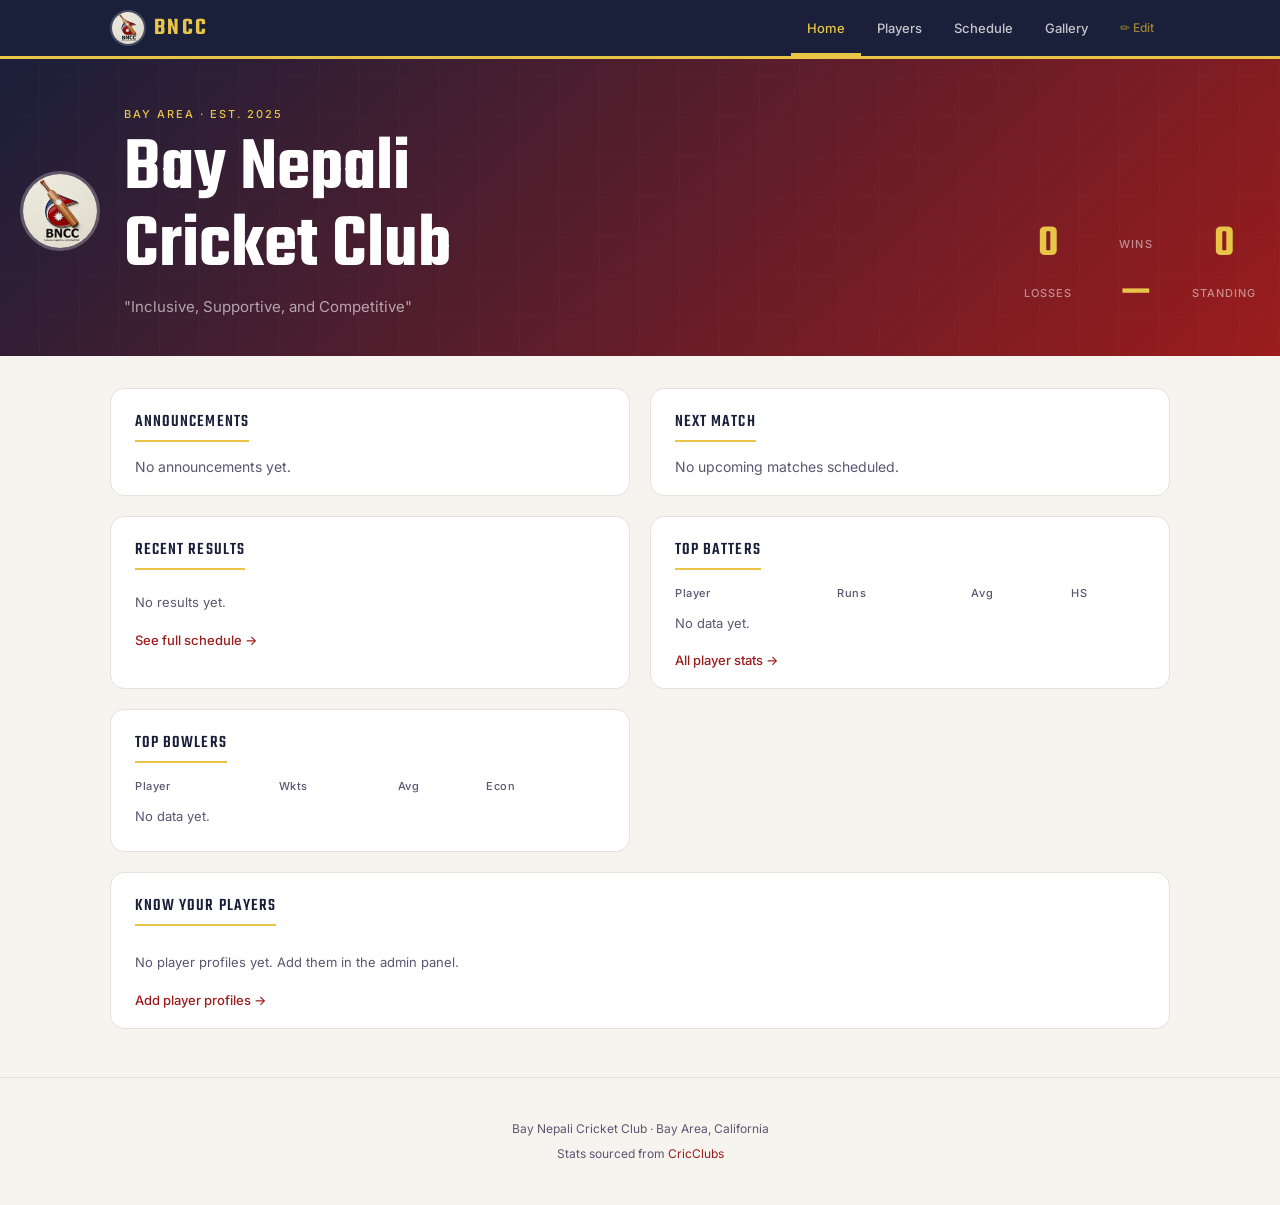
<file: index.html>
<!DOCTYPE html>
<html lang="en">
<head>
  <meta charset="UTF-8" />
  <meta name="viewport" content="width=device-width, initial-scale=1.0" />
  <title>Bay Nepali Cricket Club</title>
  <link rel="preconnect" href="https://fonts.googleapis.com" />
  <link rel="preconnect" href="https://fonts.gstatic.com" crossorigin />
  <link href="https://fonts.googleapis.com/css2?family=Inter:wght@400;500;600&family=Teko:wght@500;600&display=swap" rel="stylesheet" />
  <link rel="stylesheet" href="style.css" />
</head>
<body>

  <!-- NAV -->
  <nav class="nav">
    <div class="nav-inner">
      <a href="index.html" class="brand">
        <img src="logo.jpg" class="brand-logo" alt="BNCC" /><span class="brand-name">BNCC</span>
      </a>
      <button class="hamburger" id="hamburger" aria-label="Open menu">&#9776;</button>
      <ul class="nav-links" id="navLinks">
        <li><a href="index.html" class="active">Home</a></li>
        <li><a href="players.html">Players</a></li>
        <li><a href="schedule.html">Schedule</a></li>
        <li><a href="gallery.html">Gallery</a></li>
        <li><a href="admin.html" class="nav-admin">✏ Edit</a></li>
      </ul>
    </div>
  </nav>

  <!-- HERO -->
  <header class="hero">
    <div class="hero-geo"></div>
    <div class="hero-content">
      <div class="hero-top">
        <img src="logo.jpg" class="hero-logo" alt="BNCC Logo" />
        <div>
          <div class="hero-eyebrow">Bay Area · Est. 2025</div>
          <h1 class="hero-title">Bay Nepali<br>Cricket Club</h1>
          <p class="hero-sub">"Inclusive, Supportive, and Competitive"</p>
        </div>
      </div>
    </div>
    <div class="hero-stats">
      <div class="hstat" id="h-wins">—</div>
      <div class="hstat-label">Wins</div>
      <div class="hstat" id="h-losses">—</div>
      <div class="hstat-label">Losses</div>
      <div class="hstat" id="h-rank">—</div>
      <div class="hstat-label">Standing</div>
    </div>
  </header>

  <!-- MAIN GRID -->
  <main class="main-grid">

    <!-- ANNOUNCEMENTS -->
    <section class="card announce-card">
      <h2 class="card-title">Announcements</h2>
      <ul class="announce-list" id="announceList">
        <li class="announce-empty">No announcements yet.</li>
      </ul>
    </section>

    <!-- UPCOMING MATCH -->
    <section class="card next-match-card">
      <h2 class="card-title">Next match</h2>
      <div id="nextMatch" class="next-match-placeholder">No upcoming matches scheduled.</div>
    </section>

    <!-- RECENT RESULTS -->
    <section class="card results-card">
      <h2 class="card-title">Recent results</h2>
      <ul class="results-list" id="resultsList">
        <li class="empty-state">No results yet.</li>
      </ul>
      <a href="schedule.html" class="see-all">See full schedule →</a>
    </section>

    <!-- TOP BATTERS -->
    <section class="card stats-card">
      <h2 class="card-title">Top batters</h2>
      <table class="stats-table" id="battersTable">
        <thead><tr><th>Player</th><th>Runs</th><th>Avg</th><th>HS</th></tr></thead>
        <tbody><tr><td colspan="4" class="empty-state">No data yet.</td></tr></tbody>
      </table>
      <a href="players.html" class="see-all">All player stats →</a>
    </section>

    <!-- TOP BOWLERS -->
    <section class="card stats-card">
      <h2 class="card-title">Top bowlers</h2>
      <table class="stats-table" id="bowlersTable">
        <thead><tr><th>Player</th><th>Wkts</th><th>Avg</th><th>Econ</th></tr></thead>
        <tbody><tr><td colspan="4" class="empty-state">No data yet.</td></tr></tbody>
      </table>
    </section>

    <!-- KNOW YOUR PLAYERS -->
    <section class="card kyp-section" id="kypSection">
      <h2 class="card-title">Know your players</h2>
      <div class="kyp-grid" id="kypGrid">
        <div class="empty-state">No player profiles yet. Add them in the admin panel.</div>
      </div>
      <a href="admin.html" class="see-all" id="kypAdminLink">Add player profiles →</a>
    </section>

  </main>

  <footer class="footer">
    <p>Bay Nepali Cricket Club · Bay Area, California</p>
    <p class="footer-sub">Stats sourced from <a href="https://cricclubs.com/baca/viewTeam.do?teamId=1189&clubId=1755" target="_blank">CricClubs</a></p>
  </footer>

  <script src="data.js"></script>
  <script src="app.js"></script>
</body>
</html>
</file>
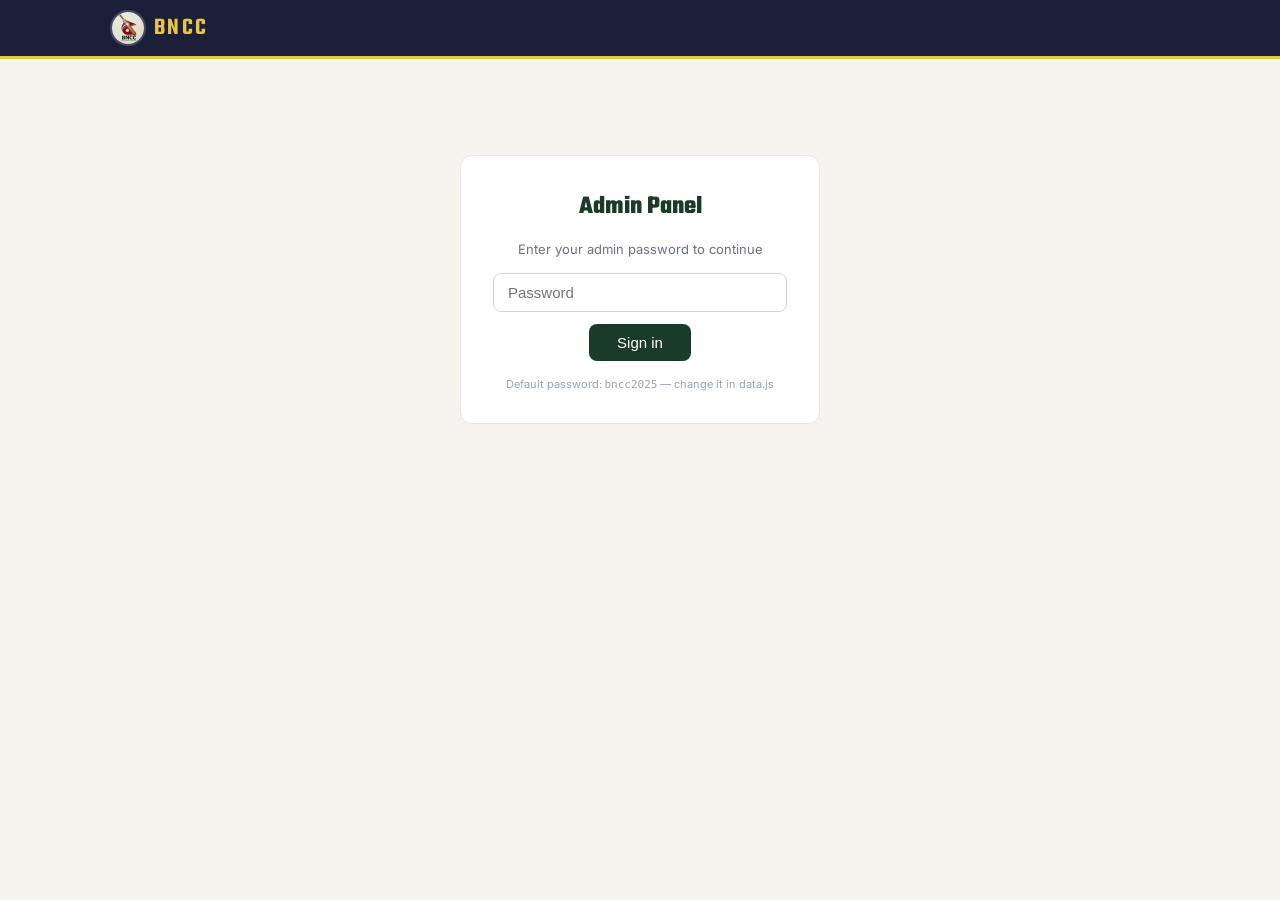
<file: admin.html>
<!DOCTYPE html>
<html lang="en">
<head>
  <meta charset="UTF-8" />
  <meta name="viewport" content="width=device-width, initial-scale=1.0" />
  <title>Admin · BNCC</title>
  <link rel="preconnect" href="https://fonts.googleapis.com" />
  <link rel="preconnect" href="https://fonts.gstatic.com" crossorigin />
  <link href="https://fonts.googleapis.com/css2?family=Inter:wght@400;500;600&family=Teko:wght@500;600&display=swap" rel="stylesheet" />
  <link rel="stylesheet" href="style.css" />
  <style>
    .admin-login { max-width: 360px; margin: 6rem auto; padding: 2rem; background: #fff; border-radius: 12px; border: 1px solid #e5e7eb; text-align: center; }
    .admin-login h2 { font-family: 'Teko', sans-serif; font-size: 1.6rem; margin-bottom: 1rem; color: #1a3a2a; }
    .admin-login input { width: 100%; padding: 10px 14px; border: 1px solid #d1d5db; border-radius: 8px; font-size: 15px; margin-bottom: 12px; box-sizing: border-box; }
    .admin-login button { background: #1a3a2a; color: #fff; border: none; padding: 10px 28px; border-radius: 8px; font-size: 15px; cursor: pointer; }
    .admin-wrap { display: none; max-width: 820px; margin: 0 auto; padding: 2rem 1rem 4rem; }
    .admin-section { margin-bottom: 2.5rem; }
    .admin-section h3 { font-family: 'Teko', sans-serif; font-size: 1.3rem; color: #1a3a2a; margin-bottom: 1rem; border-bottom: 2px solid #d4af3a; padding-bottom: 4px; display: inline-block; }
    .form-row { display: grid; gap: 10px; grid-template-columns: 1fr 1fr; margin-bottom: 10px; }
    .form-row.three { grid-template-columns: 1fr 1fr 1fr; }
    .form-row.four { grid-template-columns: 1fr 1fr 1fr 1fr; }
    .form-row.single { grid-template-columns: 1fr; }
    label { font-size: 12px; color: #6b7280; margin-bottom: 2px; display: block; }
    input[type=text], input[type=date], input[type=number], textarea, select {
      width: 100%; padding: 8px 12px; border: 1px solid #d1d5db; border-radius: 6px; font-size: 14px; box-sizing: border-box; font-family: 'Inter', sans-serif;
    }
    textarea { min-height: 72px; resize: vertical; }
    .add-btn { background: #1a3a2a; color: #fff; border: none; padding: 9px 20px; border-radius: 8px; font-size: 14px; cursor: pointer; margin-top: 6px; }
    .add-btn:hover { background: #2a5a3e; }
    .remove-btn { background: none; border: 1px solid #e5e7eb; border-radius: 6px; padding: 4px 10px; font-size: 12px; color: #6b7280; cursor: pointer; }
    .remove-btn:hover { background: #fee2e2; color: #dc2626; border-color: #fca5a5; }
    .data-list { list-style: none; padding: 0; margin: 12px 0 0; }
    .data-list li { display: flex; justify-content: space-between; align-items: center; padding: 8px 12px; background: #f9fafb; border-radius: 6px; margin-bottom: 6px; font-size: 13px; gap: 8px; }
    .data-list li .li-text { flex: 1; min-width: 0; overflow: hidden; text-overflow: ellipsis; white-space: nowrap; }
    .save-bar { position: fixed; bottom: 0; left: 0; right: 0; background: #1a3a2a; color: #fff; display: flex; align-items: center; justify-content: space-between; padding: 14px 2rem; z-index: 100; }
    .save-bar span { font-size: 14px; }
    .save-bar button { background: #d4af3a; color: #1a3a2a; border: none; padding: 9px 24px; border-radius: 8px; font-size: 14px; font-weight: 600; cursor: pointer; }
    .save-bar button:hover { background: #e8c850; }
    .toast { position: fixed; top: 20px; right: 20px; background: #1a3a2a; color: #fff; padding: 12px 20px; border-radius: 8px; font-size: 14px; z-index: 200; opacity: 0; transition: opacity 0.3s; pointer-events: none; }
    .toast.show { opacity: 1; }
    .section-toggle { background: none; border: none; font-size: 13px; color: #6b7280; cursor: pointer; margin-left: 12px; }
    .hero-score-row { display: grid; grid-template-columns: 1fr 1fr 1fr; gap: 10px; }
  </style>
</head>
<body>

  <nav class="nav">
    <div class="nav-inner">
      <a href="index.html" class="brand">
        <img src="logo.jpg" class="brand-logo" alt="BNCC" /><span class="brand-name">BNCC</span>
      </a>
    </div>
  </nav>

  <!-- LOGIN -->
  <div class="admin-login" id="loginBox">
    <h2>Admin Panel</h2>
    <p style="font-size:13px;color:#6b7280;margin-bottom:16px">Enter your admin password to continue</p>
    <input type="password" id="pwInput" placeholder="Password" />
    <br>
    <button onclick="checkPw()">Sign in</button>
    <p id="pwErr" style="color:#dc2626;font-size:13px;margin-top:10px;display:none">Incorrect password.</p>
    <p style="font-size:11px;color:#9ca3af;margin-top:16px">Default password: <code>bncc2025</code> — change it in data.js</p>
  </div>

  <!-- ADMIN PANEL -->
  <div class="admin-wrap" id="adminWrap">
    <h2 style="font-family:'Teko',sans-serif;font-size:2rem;color:#1a3a2a;margin-bottom:0.25rem">Admin Panel</h2>
    <p style="font-size:13px;color:#6b7280;margin-bottom:2rem">All changes are saved to your browser. Export the JSON and replace data.js to publish.</p>

    <!-- HERO STATS -->
    <div class="admin-section">
      <h3>Season overview (hero)</h3>
      <div class="hero-score-row">
        <div><label>Wins</label><input type="number" id="hWins" min="0" /></div>
        <div><label>Losses</label><input type="number" id="hLosses" min="0" /></div>
        <div><label>Standing (e.g. 2nd)</label><input type="text" id="hRank" /></div>
      </div>
    </div>

    <!-- ANNOUNCEMENTS -->
    <div class="admin-section">
      <h3>Announcements</h3>
      <div class="form-row single"><label>Text</label><textarea id="annText" placeholder="e.g. Practice moved to Sunday 8am at Southside ground"></textarea></div>
      <div class="form-row"><div><label>Date</label><input type="date" id="annDate" /></div><div><label>Type</label><select id="annType"><option value="general">General</option><option value="urgent">Urgent</option><option value="info">Info</option></select></div></div>
      <button class="add-btn" onclick="addAnnouncement()">+ Add announcement</button>
      <ul class="data-list" id="annList"></ul>
    </div>

    <!-- MATCHES -->
    <div class="admin-section">
      <h3>Matches</h3>
      <div class="form-row"><div><label>Opponent</label><input type="text" id="mOpp" placeholder="e.g. Northside Tigers" /></div><div><label>Date</label><input type="date" id="mDate" /></div></div>
      <div class="form-row three">
        <div><label>Venue</label><input type="text" id="mVenue" placeholder="e.g. Southside Ground" /></div>
        <div><label>Result</label><select id="mResult"><option value="upcoming">Upcoming</option><option value="win">Win</option><option value="loss">Loss</option><option value="tie">Tie</option><option value="nr">No result</option></select></div>
        <div><label>Score (e.g. 142/6 vs 138/8)</label><input type="text" id="mScore" placeholder="optional" /></div>
      </div>
      <button class="add-btn" onclick="addMatch()">+ Add match</button>
      <ul class="data-list" id="matchList"></ul>
    </div>

    <!-- BATTING STATS -->
    <div class="admin-section">
      <h3>Batting stats</h3>
      <div class="form-row four">
        <div><label>Player name</label><input type="text" id="bName" /></div>
        <div><label>Matches</label><input type="number" id="bM" min="0" /></div>
        <div><label>Innings</label><input type="number" id="bInn" min="0" /></div>
        <div><label>Runs</label><input type="number" id="bRuns" min="0" /></div>
      </div>
      <div class="form-row four">
        <div><label>Avg</label><input type="number" id="bAvg" step="0.1" /></div>
        <div><label>Strike rate</label><input type="number" id="bSR" step="0.1" /></div>
        <div><label>High score</label><input type="number" id="bHS" min="0" /></div>
        <div><label>50s / 100s</label><input type="text" id="b50s100s" placeholder="e.g. 2/0" /></div>
      </div>
      <button class="add-btn" onclick="addBatter()">+ Add batter</button>
      <ul class="data-list" id="bList"></ul>
    </div>

    <!-- BOWLING STATS -->
    <div class="admin-section">
      <h3>Bowling stats</h3>
      <div class="form-row four">
        <div><label>Player name</label><input type="text" id="boName" /></div>
        <div><label>Matches</label><input type="number" id="boM" min="0" /></div>
        <div><label>Overs</label><input type="number" id="boOvers" step="0.1" /></div>
        <div><label>Wickets</label><input type="number" id="boWkts" min="0" /></div>
      </div>
      <div class="form-row three">
        <div><label>Runs conceded</label><input type="number" id="boRuns" min="0" /></div>
        <div><label>Economy</label><input type="number" id="boEcon" step="0.1" /></div>
        <div><label>Best figures (e.g. 3/12)</label><input type="text" id="boBest" /></div>
      </div>
      <button class="add-btn" onclick="addBowler()">+ Add bowler</button>
      <ul class="data-list" id="boList"></ul>
    </div>

    <!-- FIELDING STATS -->
    <div class="admin-section">
      <h3>Fielding stats</h3>
      <div class="form-row four">
        <div><label>Player name</label><input type="text" id="fName" /></div>
        <div><label>Catches</label><input type="number" id="fCatches" min="0" /></div>
        <div><label>Run outs</label><input type="number" id="fRO" min="0" /></div>
        <div><label>Stumpings</label><input type="number" id="fSt" min="0" /></div>
      </div>
      <button class="add-btn" onclick="addFielder()">+ Add fielder</button>
      <ul class="data-list" id="fList"></ul>
    </div>

    <!-- PLAYER PROFILES -->
    <div class="admin-section">
      <h3>Know your players — profiles</h3>
      <div class="form-row">
        <div><label>Player name</label><input type="text" id="ppName" placeholder="e.g. Sanjay Karki" /></div>
        <div><label>Role</label><select id="ppRole"><option>Batsman</option><option>Bowler</option><option>All-rounder</option><option>Wicket-keeper</option><option>Wicket-keeper Batsman</option></select></div>
      </div>
      <div class="form-row">
        <div><label>Batting style</label><select id="ppBat"><option>Right-hand bat</option><option>Left-hand bat</option></select></div>
        <div><label>Bowling style</label><input type="text" id="ppBowl" placeholder="e.g. Right-arm medium, Leg spin" /></div>
      </div>
      <div class="form-row">
        <div><label>Hometown (Nepal)</label><input type="text" id="ppHome" placeholder="e.g. Kathmandu" /></div>
        <div><label>Jersey number</label><input type="number" id="ppJersey" placeholder="e.g. 7" min="1" /></div>
      </div>
      <div class="form-row single"><label>Bio (1–2 sentences)</label><textarea id="ppBio" placeholder="e.g. Sanjay is the team's engine in the middle order, known for his calm finishing and sharp fielding."></textarea></div>
      <div class="form-row single"><label>Photo URL (optional)</label><input type="text" id="ppPhoto" placeholder="https://example.com/photo.jpg" /></div>
      <button class="add-btn" onclick="addProfile()">+ Add player profile</button>
      <ul class="data-list" id="ppList"></ul>
    </div>

    <!-- GALLERY -->
    <div class="admin-section">
      <h3>Gallery photos</h3>
      <div class="form-row"><div><label>Image URL</label><input type="text" id="gUrl" placeholder="https://example.com/photo.jpg" /></div><div><label>Caption (optional)</label><input type="text" id="gCaption" /></div></div>
      <button class="add-btn" onclick="addPhoto()">+ Add photo</button>
      <ul class="data-list" id="gList"></ul>
    </div>

    <div style="height:80px"></div>
  </div>

  <!-- SAVE BAR -->
  <div class="save-bar" id="saveBar" style="display:none">
    <span>Unsaved changes</span>
    <div style="display:flex;gap:10px">
      <button onclick="exportJSON()" style="background:#fff;color:#1a3a2a">Export data.js</button>
      <button onclick="saveToLocal()">Save locally</button>
    </div>
  </div>

  <div class="toast" id="toast"></div>

  <script src="data.js"></script>
  <script>
    // ---- Auth ----
    function checkPw() {
      const pw = document.getElementById('pwInput').value;
      if (pw === (window.BNCC_DATA.adminPassword || 'bncc2025')) {
        document.getElementById('loginBox').style.display = 'none';
        document.getElementById('adminWrap').style.display = 'block';
        document.getElementById('saveBar').style.display = 'flex';
        loadAll();
      } else {
        document.getElementById('pwErr').style.display = 'block';
      }
    }
    document.getElementById('pwInput').addEventListener('keydown', e => { if (e.key === 'Enter') checkPw(); });

    // ---- State ----
    let state = JSON.parse(JSON.stringify(window.BNCC_DATA));
    try {
      const saved = localStorage.getItem('bncc_admin_state');
      if (saved) state = JSON.parse(saved);
    } catch(e) {}

    function markDirty() {
      document.getElementById('saveBar').style.display = 'flex';
    }

    function showToast(msg) {
      const t = document.getElementById('toast');
      t.textContent = msg;
      t.classList.add('show');
      setTimeout(() => t.classList.remove('show'), 2500);
    }

    // ---- Load ----
    function loadAll() {
      document.getElementById('hWins').value = state.season.wins || 0;
      document.getElementById('hLosses').value = state.season.losses || 0;
      document.getElementById('hRank').value = state.season.standing || '';
      renderList('annList', state.announcements, a => `${a.date} — ${a.text}`, 'announcements');
      renderList('matchList', state.matches, m => `${m.date} vs ${m.opponent} [${m.result}]`, 'matches');
      renderList('bList', state.batting, b => `${b.name} — ${b.runs} runs`, 'batting');
      renderList('boList', state.bowling, b => `${b.name} — ${b.wickets} wkts`, 'bowling');
      renderList('fList', state.fielding, f => `${f.name} — ${f.catches} catches`, 'fielding');
      renderList('ppList', state.profiles || [], p => `#${p.jersey || '?'} ${p.name} — ${p.role}`, 'profiles');
      renderList('gList', state.gallery, g => g.url, 'gallery');
    }

    function renderList(id, arr, labelFn, key) {
      const ul = document.getElementById(id);
      if (!arr || !arr.length) { ul.innerHTML = '<li style="color:#9ca3af;font-size:13px;padding:6px 0">Nothing added yet.</li>'; return; }
      ul.innerHTML = arr.map((item, i) =>
        `<li><span class="li-text">${labelFn(item)}</span><button class="remove-btn" onclick="removeItem('${key}',${i})">Remove</button></li>`
      ).join('');
    }

    function removeItem(key, i) {
      state[key].splice(i, 1);
      loadAll();
      markDirty();
    }

    // ---- Adds ----
    function addAnnouncement() {
      const text = document.getElementById('annText').value.trim();
      const date = document.getElementById('annDate').value;
      const type = document.getElementById('annType').value;
      if (!text) return alert('Please enter announcement text.');
      state.announcements.unshift({ text, date: date || new Date().toISOString().slice(0,10), type });
      document.getElementById('annText').value = '';
      loadAll(); markDirty();
    }

    function addMatch() {
      const opp = document.getElementById('mOpp').value.trim();
      const date = document.getElementById('mDate').value;
      const venue = document.getElementById('mVenue').value.trim();
      const result = document.getElementById('mResult').value;
      const score = document.getElementById('mScore').value.trim();
      if (!opp || !date) return alert('Opponent and date are required.');
      state.matches.push({ opponent: opp, date, venue, result, score });
      state.matches.sort((a,b) => b.date.localeCompare(a.date));
      document.getElementById('mOpp').value = ''; document.getElementById('mScore').value = '';
      loadAll(); markDirty();
    }

    function addBatter() {
      const name = document.getElementById('bName').value.trim();
      if (!name) return alert('Player name required.');
      const parts = document.getElementById('b50s100s').value.split('/');
      state.batting.push({
        name,
        matches: +document.getElementById('bM').value || 0,
        innings: +document.getElementById('bInn').value || 0,
        runs: +document.getElementById('bRuns').value || 0,
        avg: +document.getElementById('bAvg').value || 0,
        sr: +document.getElementById('bSR').value || 0,
        hs: +document.getElementById('bHS').value || 0,
        fifties: +(parts[0]||0), hundreds: +(parts[1]||0)
      });
      state.batting.sort((a,b) => b.runs - a.runs);
      document.getElementById('bName').value = ''; document.getElementById('bRuns').value = '';
      loadAll(); markDirty();
    }

    function addBowler() {
      const name = document.getElementById('boName').value.trim();
      if (!name) return alert('Player name required.');
      state.bowling.push({
        name,
        matches: +document.getElementById('boM').value || 0,
        overs: +document.getElementById('boOvers').value || 0,
        wickets: +document.getElementById('boWkts').value || 0,
        runs: +document.getElementById('boRuns').value || 0,
        economy: +document.getElementById('boEcon').value || 0,
        best: document.getElementById('boBest').value.trim() || '—'
      });
      state.bowling.sort((a,b) => b.wickets - a.wickets);
      document.getElementById('boName').value = ''; document.getElementById('boWkts').value = '';
      loadAll(); markDirty();
    }

    function addFielder() {
      const name = document.getElementById('fName').value.trim();
      if (!name) return alert('Player name required.');
      state.fielding.push({
        name,
        catches: +document.getElementById('fCatches').value || 0,
        runouts: +document.getElementById('fRO').value || 0,
        stumpings: +document.getElementById('fSt').value || 0
      });
      document.getElementById('fName').value = '';
      loadAll(); markDirty();
    }

    function addProfile() {
      const name = document.getElementById('ppName').value.trim();
      if (!name) return alert('Player name required.');
      if (!state.profiles) state.profiles = [];
      state.profiles.push({
        name,
        role: document.getElementById('ppRole').value,
        bat: document.getElementById('ppBat').value,
        bowl: document.getElementById('ppBowl').value.trim(),
        hometown: document.getElementById('ppHome').value.trim(),
        jersey: document.getElementById('ppJersey').value.trim(),
        bio: document.getElementById('ppBio').value.trim(),
        photo: document.getElementById('ppPhoto').value.trim()
      });
      document.getElementById('ppName').value = '';
      document.getElementById('ppBio').value = '';
      document.getElementById('ppPhoto').value = '';
      loadAll(); markDirty();
    }

    function addPhoto() {
      const url = document.getElementById('gUrl').value.trim();
      if (!url) return alert('Image URL required.');
      state.gallery.push({ url, caption: document.getElementById('gCaption').value.trim() });
      document.getElementById('gUrl').value = ''; document.getElementById('gCaption').value = '';
      loadAll(); markDirty();
    }

    // ---- Save ----
    function saveToLocal() {
      state.season.wins = +document.getElementById('hWins').value;
      state.season.losses = +document.getElementById('hLosses').value;
      state.season.standing = document.getElementById('hRank').value;
      localStorage.setItem('bncc_admin_state', JSON.stringify(state));
      showToast('Saved to browser ✓');
    }

    function exportJSON() {
      state.season.wins = +document.getElementById('hWins').value;
      state.season.losses = +document.getElementById('hLosses').value;
      state.season.standing = document.getElementById('hRank').value;
      const js = `window.BNCC_DATA = ${JSON.stringify(state, null, 2)};`;
      const blob = new Blob([js], { type: 'text/javascript' });
      const a = document.createElement('a');
      a.href = URL.createObjectURL(blob);
      a.download = 'data.js';
      a.click();
      showToast('data.js downloaded — replace the file in your site folder ✓');
    }
  </script>
</body>
</html>
</file>
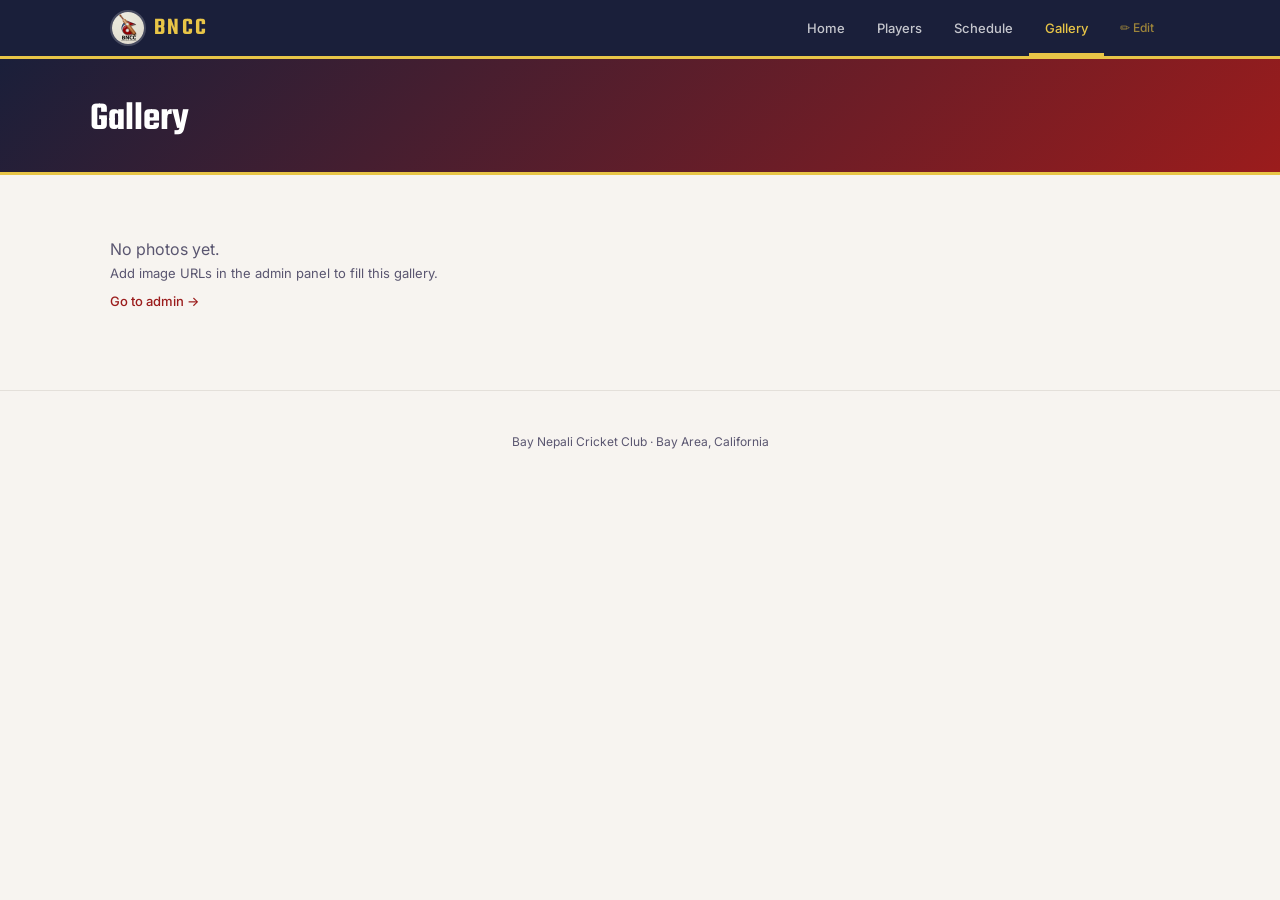
<file: gallery.html>
<!DOCTYPE html>
<html lang="en">
<head>
  <meta charset="UTF-8" />
  <meta name="viewport" content="width=device-width, initial-scale=1.0" />
  <title>Gallery · BNCC</title>
  <link rel="preconnect" href="https://fonts.googleapis.com" />
  <link rel="preconnect" href="https://fonts.gstatic.com" crossorigin />
  <link href="https://fonts.googleapis.com/css2?family=Inter:wght@400;500;600&family=Teko:wght@500;600&display=swap" rel="stylesheet" />
  <link rel="stylesheet" href="style.css" />
</head>
<body>

  <nav class="nav">
    <div class="nav-inner">
      <a href="index.html" class="brand">
        <img src="logo.jpg" class="brand-logo" alt="BNCC" /><span class="brand-name">BNCC</span>
      </a>
      <button class="hamburger" id="hamburger" aria-label="Open menu">&#9776;</button>
      <ul class="nav-links" id="navLinks">
        <li><a href="index.html">Home</a></li>
        <li><a href="players.html">Players</a></li>
        <li><a href="schedule.html">Schedule</a></li>
        <li><a href="gallery.html" class="active">Gallery</a></li>
        <li><a href="admin.html" class="nav-admin">✏ Edit</a></li>
      </ul>
    </div>
  </nav>

  <div class="page-header">
    <h1 class="page-title">Gallery</h1>
  </div>

  <main class="gallery-main">
    <div class="gallery-grid" id="galleryGrid">
      <div class="gallery-empty">
        <p>No photos yet.</p>
        <p style="font-size:13px;margin-top:6px">Add image URLs in the admin panel to fill this gallery.</p>
        <a href="admin.html" class="see-all" style="display:inline-block;margin-top:12px">Go to admin →</a>
      </div>
    </div>
  </main>

  <footer class="footer">
    <p>Bay Nepali Cricket Club · Bay Area, California</p>
  </footer>

  <script src="data.js"></script>
  <script src="app.js"></script>
</body>
</html>
</file>
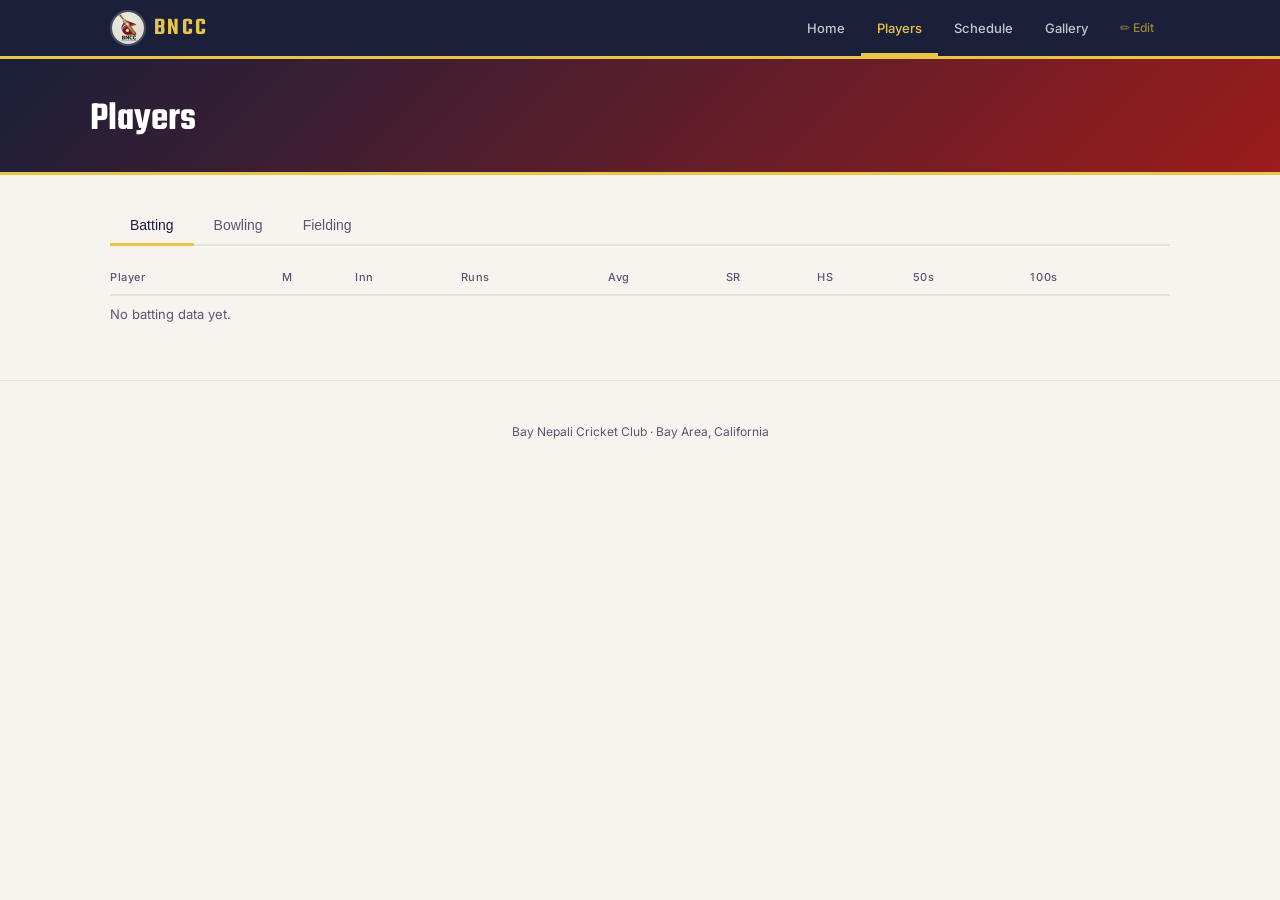
<file: players.html>
<!DOCTYPE html>
<html lang="en">
<head>
  <meta charset="UTF-8" />
  <meta name="viewport" content="width=device-width, initial-scale=1.0" />
  <title>Players · BNCC</title>
  <link rel="preconnect" href="https://fonts.googleapis.com" />
  <link rel="preconnect" href="https://fonts.gstatic.com" crossorigin />
  <link href="https://fonts.googleapis.com/css2?family=Inter:wght@400;500;600&family=Teko:wght@500;600&display=swap" rel="stylesheet" />
  <link rel="stylesheet" href="style.css" />
</head>
<body>

  <nav class="nav">
    <div class="nav-inner">
      <a href="index.html" class="brand">
        <img src="logo.jpg" class="brand-logo" alt="BNCC" /><span class="brand-name">BNCC</span>
      </a>
      <button class="hamburger" id="hamburger" aria-label="Open menu">&#9776;</button>
      <ul class="nav-links" id="navLinks">
        <li><a href="index.html">Home</a></li>
        <li><a href="players.html" class="active">Players</a></li>
        <li><a href="schedule.html">Schedule</a></li>
        <li><a href="gallery.html">Gallery</a></li>
        <li><a href="admin.html" class="nav-admin">✏ Edit</a></li>
      </ul>
    </div>
  </nav>

  <div class="page-header">
    <h1 class="page-title">Players</h1>
  </div>

  <main class="players-main">
    <div class="tabs">
      <button class="tab active" data-tab="batting">Batting</button>
      <button class="tab" data-tab="bowling">Bowling</button>
      <button class="tab" data-tab="fielding">Fielding</button>
    </div>

    <section class="tab-panel active" id="tab-batting">
      <table class="full-table" id="fullBattersTable">
        <thead>
          <tr>
            <th>Player</th><th>M</th><th>Inn</th><th>Runs</th><th>Avg</th><th>SR</th><th>HS</th><th>50s</th><th>100s</th>
          </tr>
        </thead>
        <tbody><tr><td colspan="9" class="empty-state">No batting data yet.</td></tr></tbody>
      </table>
    </section>

    <section class="tab-panel" id="tab-bowling">
      <table class="full-table" id="fullBowlersTable">
        <thead>
          <tr>
            <th>Player</th><th>M</th><th>Overs</th><th>Wkts</th><th>Runs</th><th>Avg</th><th>Econ</th><th>Best</th>
          </tr>
        </thead>
        <tbody><tr><td colspan="8" class="empty-state">No bowling data yet.</td></tr></tbody>
      </table>
    </section>

    <section class="tab-panel" id="tab-fielding">
      <table class="full-table" id="fieldingTable">
        <thead>
          <tr>
            <th>Player</th><th>Catches</th><th>Run outs</th><th>Stumpings</th>
          </tr>
        </thead>
        <tbody><tr><td colspan="4" class="empty-state">No fielding data yet.</td></tr></tbody>
      </table>
    </section>
  </main>

  <footer class="footer">
    <p>Bay Nepali Cricket Club · Bay Area, California</p>
  </footer>

  <script src="data.js"></script>
  <script src="app.js"></script>
</body>
</html>
</file>
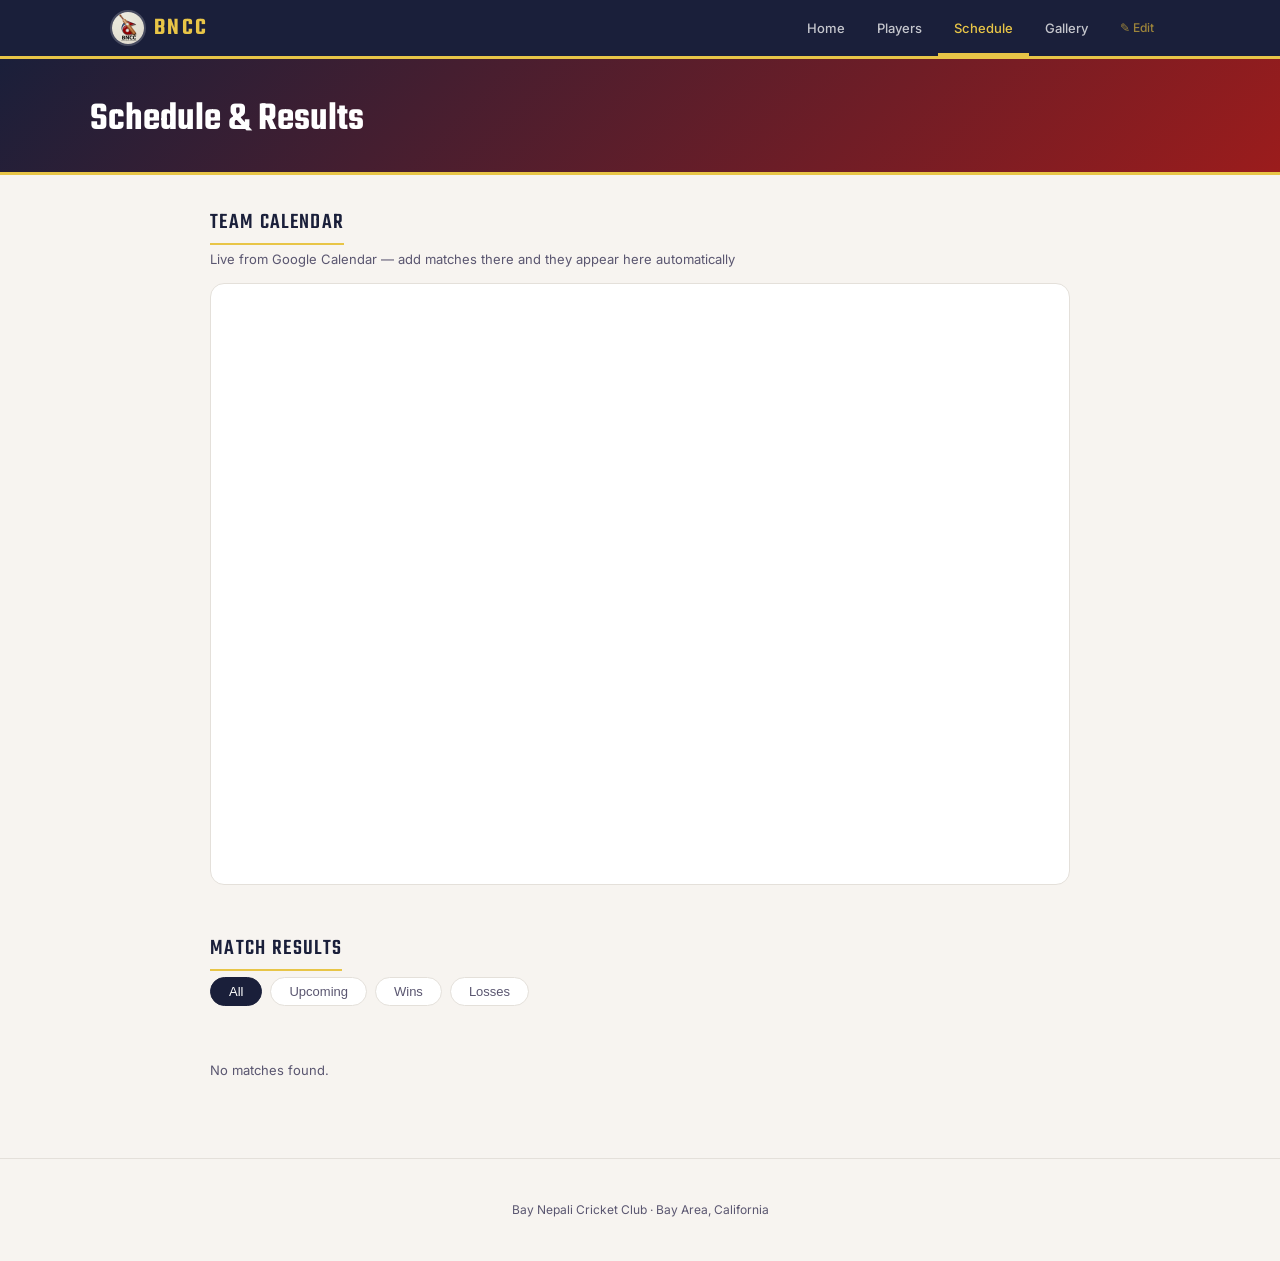
<file: schedule.html>
<!DOCTYPE html>
<html lang="en">
<head>
  <meta charset="UTF-8" />
  <meta name="viewport" content="width=device-width, initial-scale=1.0" />
  <title>Schedule · BNCC</title>
  <link rel="preconnect" href="https://fonts.googleapis.com" />
  <link rel="preconnect" href="https://fonts.gstatic.com" crossorigin />
  <link href="https://fonts.googleapis.com/css2?family=Inter:wght@400;500;600&family=Teko:wght@500;600&display=swap" rel="stylesheet" />
  <link rel="stylesheet" href="style.css" />
</head>
<body>

  <nav class="nav">
    <div class="nav-inner">
      <a href="index.html" class="brand">
        <img src="logo.jpg" class="brand-logo" alt="BNCC" /><span class="brand-name">BNCC</span>
      </a>
      <button class="hamburger" id="hamburger" aria-label="Open menu">&#9776;</button>
      <ul class="nav-links" id="navLinks">
        <li><a href="index.html">Home</a></li>
        <li><a href="players.html">Players</a></li>
        <li><a href="schedule.html" class="active">Schedule</a></li>
        <li><a href="gallery.html">Gallery</a></li>
        <li><a href="admin.html" class="nav-admin">&#9998; Edit</a></li>
      </ul>
    </div>
  </nav>

  <div class="page-header">
    <h1 class="page-title">Schedule &amp; Results</h1>
  </div>

  <main class="schedule-main">

    <!-- GOOGLE CALENDAR -->
    <section class="cal-section">
      <h2 class="cal-title">Team calendar</h2>
      <p class="cal-sub">Live from Google Calendar — add matches there and they appear here automatically</p>
      <div class="cal-wrapper">
        <iframe
          src="https://calendar.google.com/calendar/embed?src=baynepalicricketclub%40gmail.com&ctz=America%2FLos_Angeles&showTitle=0&showNav=1&showDate=1&showPrint=0&showTabs=0&showCalendars=0&mode=MONTH&color=%239b1c1c"
          style="border:0"
          width="100%"
          height="600"
          frameborder="0"
          scrolling="no">
        </iframe>
      </div>
    </section>

    <!-- MATCH RESULTS -->
    <section class="results-section">
      <h2 class="cal-title">Match results</h2>
      <div class="schedule-filters">
        <button class="filter-btn active" data-filter="all">All</button>
        <button class="filter-btn" data-filter="upcoming">Upcoming</button>
        <button class="filter-btn" data-filter="win">Wins</button>
        <button class="filter-btn" data-filter="loss">Losses</button>
      </div>
      <div class="matches-list" id="allMatches">
        <div class="empty-state" style="padding:2rem 0">No matches added yet. Use the admin panel to add results.</div>
      </div>
    </section>

  </main>

  <footer class="footer">
    <p>Bay Nepali Cricket Club · Bay Area, California</p>
  </footer>

  <script src="data.js"></script>
  <script src="app.js"></script>
</body>
</html>
</file>
<file: style.css>
/* ---- Reset & base ---- */
*, *::before, *::after { box-sizing: border-box; margin: 0; padding: 0; }

:root {
  --green-dark:  #1a1f3a;   /* deep navy (flag border) */
  --green-mid:   #9b1c1c;   /* crimson (flag body) */
  --green-light: #f5e0e0;   /* light crimson tint */
  --gold:        #e8c547;   /* warm gold accent */
  --gold-light:  #fdf4d0;
  --red-flag:    #9b1c1c;
  --bg:          #f7f4f0;   /* warm cream, like the logo bg */
  --bg-card:     #ffffff;
  --text:        #1a1a2e;
  --text-muted:  #5a5670;
  --border:      #e4e0da;
  --radius:      10px;
  --radius-lg:   14px;
}

html { font-size: 16px; }
body { font-family: 'Inter', sans-serif; background: var(--bg); color: var(--text); min-height: 100vh; }
a { color: inherit; text-decoration: none; }
img { max-width: 100%; display: block; }

/* ---- Nav ---- */
.nav {
  background: #1a1f3a;
  position: sticky; top: 0; z-index: 50;
  border-bottom: 3px solid var(--gold);
}
.brand-logo {
  width: 36px; height: 36px;
  border-radius: 50%;
  object-fit: cover;
  border: 2px solid rgba(255,255,255,0.2);
  flex-shrink: 0;
}
.nav-inner {
  max-width: 1100px; margin: 0 auto;
  padding: 0 1.25rem;
  display: flex; align-items: center; justify-content: space-between;
  height: 56px;
}
.brand {
  display: flex; align-items: center; gap: 8px;
  color: #fff;
}
.brand-icon { font-size: 20px; }
.brand-name {
  font-family: 'Teko', sans-serif;
  font-size: 1.5rem; font-weight: 600;
  letter-spacing: 0.1em; color: var(--gold);
}
.nav-links {
  display: flex; gap: 0; list-style: none;
}
.nav-links li a {
  display: block; padding: 0 16px; height: 56px; line-height: 56px;
  font-size: 13px; font-weight: 500; color: rgba(255,255,255,0.75);
  transition: color 0.15s, background 0.15s;
}
.nav-links li a:hover { color: #fff; background: rgba(255,255,255,0.07); }
.nav-links li a.active { color: var(--gold); border-bottom: 3px solid var(--gold); }
.nav-links li a.nav-admin {
  color: rgba(212,175,58,0.7); font-size: 12px;
}
.nav-links li a.nav-admin:hover { color: var(--gold); }

.hamburger {
  display: none; background: none; border: none;
  color: #fff; font-size: 22px; cursor: pointer; padding: 4px 8px;
}

/* ---- Hero ---- */
.hero {
  background: linear-gradient(135deg, #1a1f3a 0%, #9b1c1c 100%);
  position: relative; overflow: hidden;
  padding: 3rem 1.25rem 2.5rem;
  display: flex; flex-wrap: wrap; align-items: flex-end;
  justify-content: space-between; gap: 2rem;
  max-width: 100%;
}
.hero-top {
  display: flex; align-items: center; gap: 1.5rem; margin-bottom: 0;
}
.hero-logo {
  width: 80px; height: 80px;
  border-radius: 50%;
  object-fit: cover;
  border: 3px solid rgba(255,255,255,0.25);
  flex-shrink: 0;
}
.hero-geo {
  position: absolute; inset: 0; pointer-events: none;
  background-image:
    repeating-linear-gradient(0deg, transparent, transparent 39px, rgba(255,255,255,0.03) 40px),
    repeating-linear-gradient(90deg, transparent, transparent 39px, rgba(255,255,255,0.03) 40px);
}
.hero-content { max-width: 600px; }
.hero-eyebrow {
  font-size: 11px; font-weight: 500; letter-spacing: 0.18em;
  color: var(--gold); text-transform: uppercase; margin-bottom: 10px;
}
.hero-title {
  font-family: 'Teko', sans-serif;
  font-size: clamp(2.8rem, 6vw, 4.8rem);
  font-weight: 600; line-height: 1;
  color: #fff;
}
.hero-sub {
  margin-top: 12px; font-size: 15px; color: rgba(255,255,255,0.6);
}
.hero-stats {
  display: grid; grid-template-columns: repeat(3, 72px);
  gap: 4px 16px; align-items: center; text-align: center;
}
.hstat {
  font-family: 'Teko', sans-serif;
  font-size: 2.8rem; font-weight: 600; line-height: 1; color: var(--gold);
}
.hstat-label {
  font-size: 11px; font-weight: 500; letter-spacing: 0.1em;
  color: rgba(255,255,255,0.5); text-transform: uppercase;
}

/* ---- Main grid ---- */
.main-grid {
  max-width: 1100px; margin: 2rem auto; padding: 0 1.25rem;
  display: grid;
  grid-template-columns: 1fr 1fr;
  grid-template-rows: auto;
  gap: 1.25rem;
}

/* Card */
.card {
  background: var(--bg-card);
  border-radius: var(--radius-lg);
  border: 1px solid var(--border);
  padding: 1.25rem 1.5rem;
}
.card-title {
  font-family: 'Teko', sans-serif;
  font-size: 1.1rem; font-weight: 500; letter-spacing: 0.06em;
  color: var(--green-dark); text-transform: uppercase;
  margin-bottom: 1rem;
  padding-bottom: 6px;
  border-bottom: 2px solid var(--gold);
  display: inline-block;
}

/* Announcements */
.announce-card { grid-column: 1 / 2; }
.announce-list { list-style: none; }
.announce-item {
  display: flex; gap: 10px; padding: 9px 0;
  border-bottom: 1px solid var(--border);
}
.announce-item:last-child { border-bottom: none; padding-bottom: 0; }
.announce-empty { color: var(--text-muted); font-size: 14px; }
.ann-dot {
  width: 8px; height: 8px; border-radius: 50%;
  background: var(--green-mid); margin-top: 5px; flex-shrink: 0;
}
.ann-body { display: flex; flex-direction: column; gap: 2px; }
.ann-text { font-size: 14px; line-height: 1.5; color: var(--text); }
.ann-date { font-size: 11px; color: var(--text-muted); }

/* Next match */
.next-match-card { grid-column: 2 / 3; }
.next-match-placeholder { color: var(--text-muted); font-size: 14px; }
.next-match-inner { padding: 8px 0; }
.next-vs {
  font-family: 'Teko', sans-serif; font-size: 1.8rem; font-weight: 600;
  color: var(--green-dark); line-height: 1.2; margin-bottom: 8px;
}
.vs-sep { color: var(--gold); margin: 0 6px; }
.next-details { display: flex; flex-wrap: wrap; gap: 12px; font-size: 13px; color: var(--text-muted); }

/* Results */
.results-card { grid-column: 1 / 2; }
.results-list { list-style: none; }
.result-row {
  display: flex; align-items: center; gap: 10px;
  padding: 9px 0; border-bottom: 1px solid var(--border); font-size: 13px;
  flex-wrap: wrap;
}
.result-row:last-child { border-bottom: none; }
.result-opp { flex: 1; font-weight: 500; }
.result-score { color: var(--text-muted); font-size: 12px; }
.result-date { color: var(--text-muted); font-size: 11px; margin-left: auto; }

/* Stats card */
.stats-card { }
.stats-table { width: 100%; border-collapse: collapse; font-size: 13px; }
.stats-table th {
  text-align: left; color: var(--text-muted); font-weight: 500;
  font-size: 11px; padding: 0 0 8px; letter-spacing: 0.05em;
}
.stats-table td { padding: 7px 0; border-bottom: 1px solid var(--border); }
.stats-table tr:last-child td { border-bottom: none; }
.stats-table td:not(:first-child) { text-align: right; color: var(--text-muted); }

.player-cell { display: flex; align-items: center; gap: 8px; }
.avatar {
  width: 26px; height: 26px; border-radius: 50%;
  display: flex; align-items: center; justify-content: center;
  font-size: 10px; font-weight: 600; flex-shrink: 0;
}

/* Badges */
.badge {
  display: inline-block; font-size: 10px; font-weight: 600;
  padding: 2px 9px; border-radius: 99px; letter-spacing: 0.05em;
}
.badge-win    { background: #fdecea; color: #7f1d1d; }
.badge-loss   { background: #e8eaf6; color: #1a237e; }
.badge-tie    { background: #fef3cd; color: #7c5700; }
.badge-nr     { background: #e5e7eb; color: #4b5563; }
.badge-upcoming { background: #dbeafe; color: #1e40af; }

/* See all link */
.see-all {
  display: block; margin-top: 14px; font-size: 13px;
  color: var(--green-mid); font-weight: 500;
}
.see-all:hover { text-decoration: underline; }

/* Empty state */
.empty-state { color: var(--text-muted); font-size: 13px; padding: 8px 0; }

/* ---- Page header ---- */
.page-header {
  background: linear-gradient(135deg, #1a1f3a 0%, #9b1c1c 100%);
  padding: 2rem 1.25rem 1.5rem;
  border-bottom: 3px solid var(--gold);
}
.page-title {
  max-width: 1100px; margin: 0 auto;
  font-family: 'Teko', sans-serif;
  font-size: 2.5rem; font-weight: 600;
  color: #fff;
}

/* ---- Players page ---- */
.players-main { max-width: 1100px; margin: 2rem auto; padding: 0 1.25rem; }

.tabs { display: flex; gap: 0; border-bottom: 2px solid var(--border); margin-bottom: 1.5rem; }
.tab {
  background: none; border: none; padding: 10px 20px;
  font-size: 14px; font-weight: 500; color: var(--text-muted);
  cursor: pointer; border-bottom: 3px solid transparent; margin-bottom: -2px;
}
.tab.active { color: var(--green-dark); border-bottom-color: var(--gold); }

.tab-panel { display: none; }
.tab-panel.active { display: block; }

.full-table { width: 100%; border-collapse: collapse; font-size: 13px; }
.full-table th {
  text-align: left; color: var(--text-muted); font-weight: 500;
  font-size: 11px; padding: 0 8px 10px 0; letter-spacing: 0.05em;
  border-bottom: 2px solid var(--border);
}
.full-table th:first-child { padding-left: 0; }
.full-table td {
  padding: 10px 8px 10px 0; border-bottom: 1px solid var(--border);
  vertical-align: middle;
}
.full-table td:first-child { padding-left: 0; }
.full-table td:not(:first-child) { text-align: right; color: var(--text-muted); }
.full-table tr:last-child td { border-bottom: none; }
.full-table tr:hover td { background: #f9fbf8; }

/* ---- Schedule page ---- */
.schedule-main { max-width: 900px; margin: 2rem auto; padding: 0 1.25rem; }

.schedule-filters { display: flex; gap: 8px; margin-bottom: 1.5rem; flex-wrap: wrap; }
.filter-btn {
  background: var(--bg-card); border: 1px solid var(--border);
  border-radius: 99px; padding: 6px 18px;
  font-size: 13px; font-weight: 500; color: var(--text-muted); cursor: pointer;
}
.filter-btn.active { background: var(--green-dark); color: #fff; border-color: var(--green-dark); }

.match-card {
  background: var(--bg-card); border-radius: var(--radius);
  border: 1px solid var(--border); padding: 1rem 1.25rem;
  margin-bottom: 10px;
  display: flex; align-items: center; justify-content: space-between; gap: 12px;
}
.match-card-opp { font-weight: 500; font-size: 15px; margin-bottom: 4px; }
.match-card-venue, .match-card-score { font-size: 12px; color: var(--text-muted); }
.match-card-right { text-align: right; flex-shrink: 0; }
.match-card-date { font-size: 11px; color: var(--text-muted); margin-top: 4px; }

/* ---- Know Your Players ---- */
.kyp-section { grid-column: 1 / -1; }
.kyp-grid {
  display: grid;
  grid-template-columns: repeat(auto-fill, minmax(280px, 1fr));
  gap: 1rem;
  margin-top: 4px;
}
.kyp-card {
  display: flex; gap: 14px; align-items: flex-start;
  background: var(--bg); border-radius: var(--radius);
  border: 1px solid var(--border); padding: 14px;
}
.kyp-photo {
  width: 56px; height: 56px; border-radius: 50%;
  object-fit: cover; flex-shrink: 0;
  border: 2px solid var(--border);
}
.kyp-avatar {
  width: 56px; height: 56px; border-radius: 50%;
  display: flex; align-items: center; justify-content: center;
  font-size: 16px; font-weight: 600; flex-shrink: 0;
}
.kyp-info { flex: 1; min-width: 0; }
.kyp-name {
  font-size: 15px; font-weight: 600; color: var(--text);
  display: flex; align-items: center; gap: 6px; margin-bottom: 2px;
}
.kyp-jersey {
  font-size: 11px; font-weight: 600;
  background: var(--green-mid); color: #fff;
  border-radius: 4px; padding: 1px 6px;
}
.kyp-role {
  font-size: 12px; font-weight: 500; color: var(--green-mid);
  margin-bottom: 3px;
}
.kyp-style, .kyp-hometown {
  font-size: 12px; color: var(--text-muted); margin-bottom: 2px;
}
.kyp-bio {
  font-size: 13px; color: var(--text-muted); line-height: 1.5;
  margin-top: 6px;
}

/* ---- Gallery page ---- */
.gallery-main { max-width: 1100px; margin: 2rem auto; padding: 0 1.25rem; }
.gallery-grid {
  display: grid;
  grid-template-columns: repeat(auto-fill, minmax(260px, 1fr));
  gap: 1rem;
}
.gallery-item {
  background: var(--bg-card); border-radius: var(--radius);
  border: 1px solid var(--border); overflow: hidden;
}
.gallery-item img { width: 100%; aspect-ratio: 4/3; object-fit: cover; }
.gallery-caption { padding: 8px 12px; font-size: 12px; color: var(--text-muted); }
.gallery-empty { color: var(--text-muted); padding: 2rem 0; }

/* ---- Footer ---- */
.footer {
  text-align: center; padding: 2.5rem 1rem;
  border-top: 1px solid var(--border);
  margin-top: 3rem;
  font-size: 12px; color: var(--text-muted);
  line-height: 1.8;
}
.footer a { color: var(--green-mid); }
.footer-sub { margin-top: 4px; }

/* ---- Responsive ---- */
@media (max-width: 720px) {
  .main-grid { grid-template-columns: 1fr; }
  .announce-card, .next-match-card, .results-card { grid-column: 1 / -1; }

  .hamburger { display: block; }
  .nav-links {
    display: none; flex-direction: column;
    position: absolute; top: 56px; left: 0; right: 0;
    background: var(--green-dark); border-top: 1px solid rgba(255,255,255,0.1);
    z-index: 100;
  }
  .nav-links.open { display: flex; }
  .nav-links li a { height: auto; line-height: 1; padding: 14px 20px; border-bottom: 1px solid rgba(255,255,255,0.07); }

  .hero { padding: 2rem 1rem 1.5rem; }
  .hero-stats { grid-template-columns: repeat(3, 60px); gap: 4px 12px; }
  .hstat { font-size: 2rem; }

  .full-table { font-size: 12px; }
  .full-table th, .full-table td { padding: 8px 6px 8px 0; }
}

/* ---- Google Calendar ---- */
.cal-section {
  margin-bottom: 3rem;
}
.cal-title {
  font-family: 'Teko', sans-serif;
  font-size: 1.4rem; font-weight: 500; letter-spacing: 0.06em;
  color: var(--green-dark); text-transform: uppercase;
  border-bottom: 2px solid var(--gold);
  display: inline-block; padding-bottom: 4px;
  margin-bottom: 6px;
}
.cal-sub {
  font-size: 13px; color: var(--text-muted); margin-bottom: 16px;
}
.cal-wrapper {
  border-radius: var(--radius-lg);
  overflow: hidden;
  border: 1px solid var(--border);
  background: var(--bg-card);
}
.cal-wrapper iframe {
  display: block;
  width: 100%;
}
.results-section {
  margin-bottom: 3rem;
}
</file>
